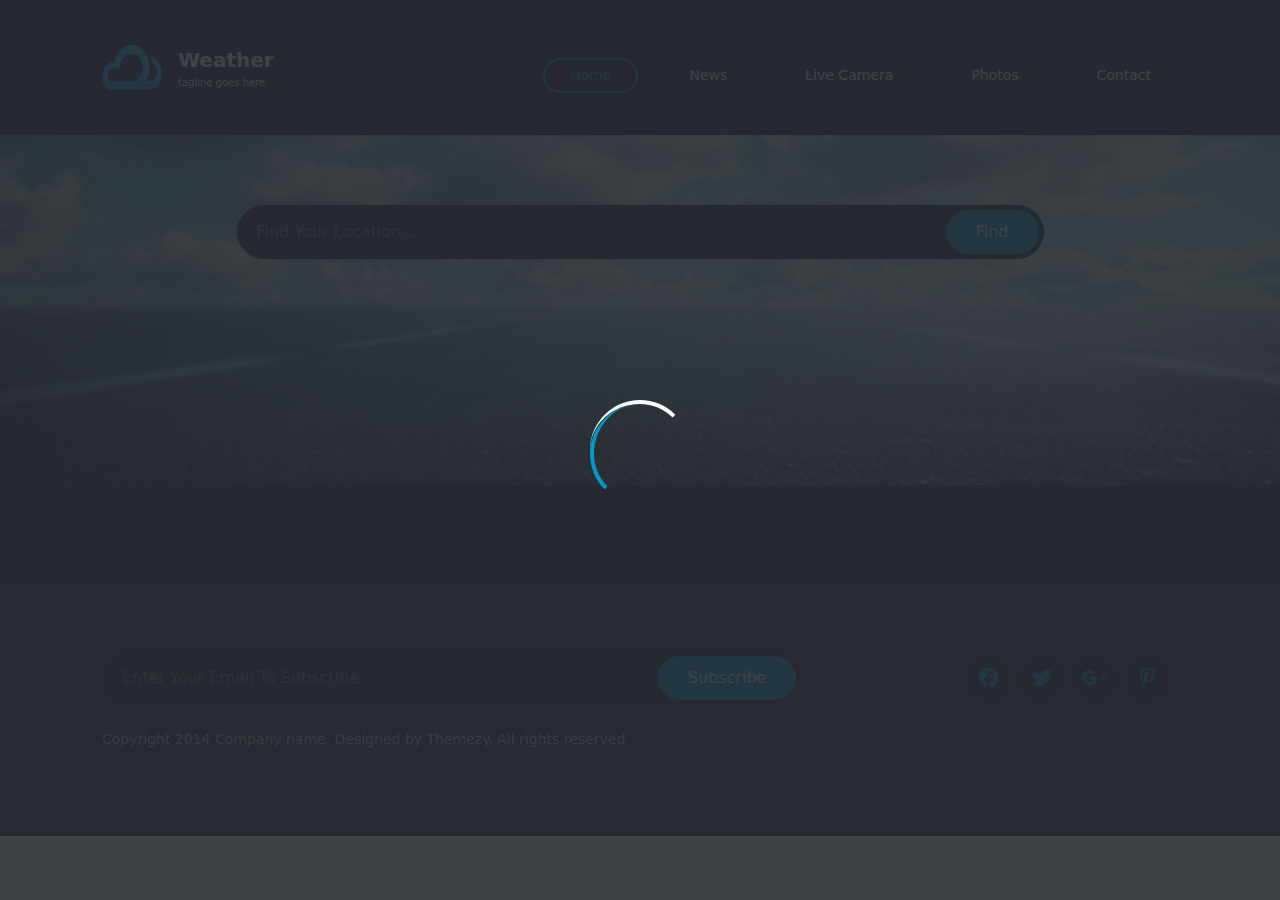
<file: index.html>
<!DOCTYPE html>
<html lang="en">
  <head>
    <meta charset="UTF-8" />
    <meta name="viewport" content="width=device-width, initial-scale=1.0" />
    <title>WeatherVerse</title>
    <link rel="shortcut icon" href="./Images/Weather.ico" type="image/x-icon" />

    <!-- ========== Start Font Awesome ========== -->
    <link rel="stylesheet" href="./CSS/all.min.css" />
    <!-- ========== End Font Awesome ========== -->

    <!-- ========== Start BootStrap CSS ========== -->
    <link rel="stylesheet" href="./CSS/bootstrap.min.css" />
    <!-- ========== End BootStrap CSS ========== -->

    <!-- ========== Start Main Css ========== -->
    <link rel="stylesheet" href="./CSS/main.css" />
    <!-- ========== End Main Css ========== -->
  </head>
  <body>
    <nav class="navbar navbar-expand-lg">
      <div class="container">
        <div class="navbar-brand d-flex gap-3 text-white" href="#">
          <img src="./Images/logo@2x.png" alt="logo Weather" />
          <a>
            <p class="m-0 fw-700">Weather</p>
            <p class="m-0 fw-300">tagline goes here</p>
          </a>
        </div>
        <button
          class="navbar-toggler"
          type="button"
          data-bs-toggle="collapse"
          data-bs-target="#navbarSupportedContent"
          aria-controls="navbarSupportedContent"
          aria-expanded="false"
          aria-label="Toggle navigation"
        >
          <i class="fa-solid fa-bars"></i>
        </button>
        <div class="collapse navbar-collapse" id="navbarSupportedContent">
          <ul
            class="navbar-nav d-flex gap-4 pt-3 mt-lg-0 ms-auto mb-2 mb-lg-0 text-capitalize text-color"
          >
            <li class="nav-item">
              <a class="nav-link current" href="#">home</a>
            </li>
            <li class="nav-item">
              <a class="nav-link" href="#">news</a>
            </li>
            <li class="nav-item">
              <a class="nav-link" href="#">live camera</a>
            </li>
            <li class="nav-item">
              <a class="nav-link" href="#">Photos</a>
            </li>
            <li class="nav-item">
              <a class="nav-link" id="contactPage" href="./contact.html">contact</a>
            </li>
          </ul>
        </div>
      </div>
    </nav>

    <main>
      <!-- ========== Start Landing Search ========== -->

      <section class="landing-search">
        <div class="container">
          <form class="find-location w-75 m-auto">
            <input
              type="text"
              placeholder="Find Your Location..."
              id="search"
            />
            <input type="button" value="Find" id="submit" />
          </form>
        </div>
      </section>

      <!-- ========== End Landing Search ========== -->

      <!-- ========== Start Weather Card Info ========== -->
      <section class="weather-info py-5 bg-color">
        <div class="container">
          <div class="weather-current-info mb-4">
            <div class="Card-Info" id="rowCurrentData"></div>
          </div>

          <!-- More Cards -->
          <div class="row">
            <div class="col-12">
              <div class="weather-card-info" id="weekData">
                <div class="card-info"></div>

                <!-- Repeat for other cards -->
              </div>
            </div>
          </div>
        </div>
      </section>
      <!-- ========== End Weather Card Info  ========== -->
    </main>

    <!-- ========== Start Footer ========== -->

    <footer>
      <div class="container">
        <div
          class="footer-media mb-4 d-flex flex-wrap align-items-center justify-content-between"
        >
          <form class="find-location mb-4 mb-lg-0">
            <input
              type="text"
              placeholder="Enter Your Email To Subscribe"
              id="email"
            />
            <input type="button" value="Subscribe" id="subscribe" />
          </form>
          <ul
            class="links list-unstyled m-0 px-2 d-flex align-items-center gap-2"
          >
            <li>
              <a href="#"> <i class="fa-brands fa-facebook"></i> </a>
            </li>
            <li>
              <a href="#"> <i class="fa-brands fa-twitter"></i> </a>
            </li>
            <li>
              <a href="#"> <i class="fa-brands fa-google-plus-g"></i> </a>
            </li>
            <li>
              <a href="#"> <i class="fa-brands fa-pinterest-p"></i> </a>
            </li>
          </ul>
        </div>
        <p class="copy-right text-color">
          Copyright 2014 Company name. Designed by Themezy. All rights reserved
        </p>
      </div>
    </footer>

    <div class="loading d-none">
      <span class="loader"></span>
    </div>

    <!-- ========== End Footer ========== -->

    <!-- ========== Start Bootstrap js ========== -->
    <script src="./JS/bootstrap.bundle.min.js"></script>
    <!-- ========== End Bootstrap js ========== -->

    <!-- ========== Start Main Js ========== -->
    <script src="./JS/index.js"></script>
    <!-- ========== End Main Js ========== -->
  </body>
</html>
</file>
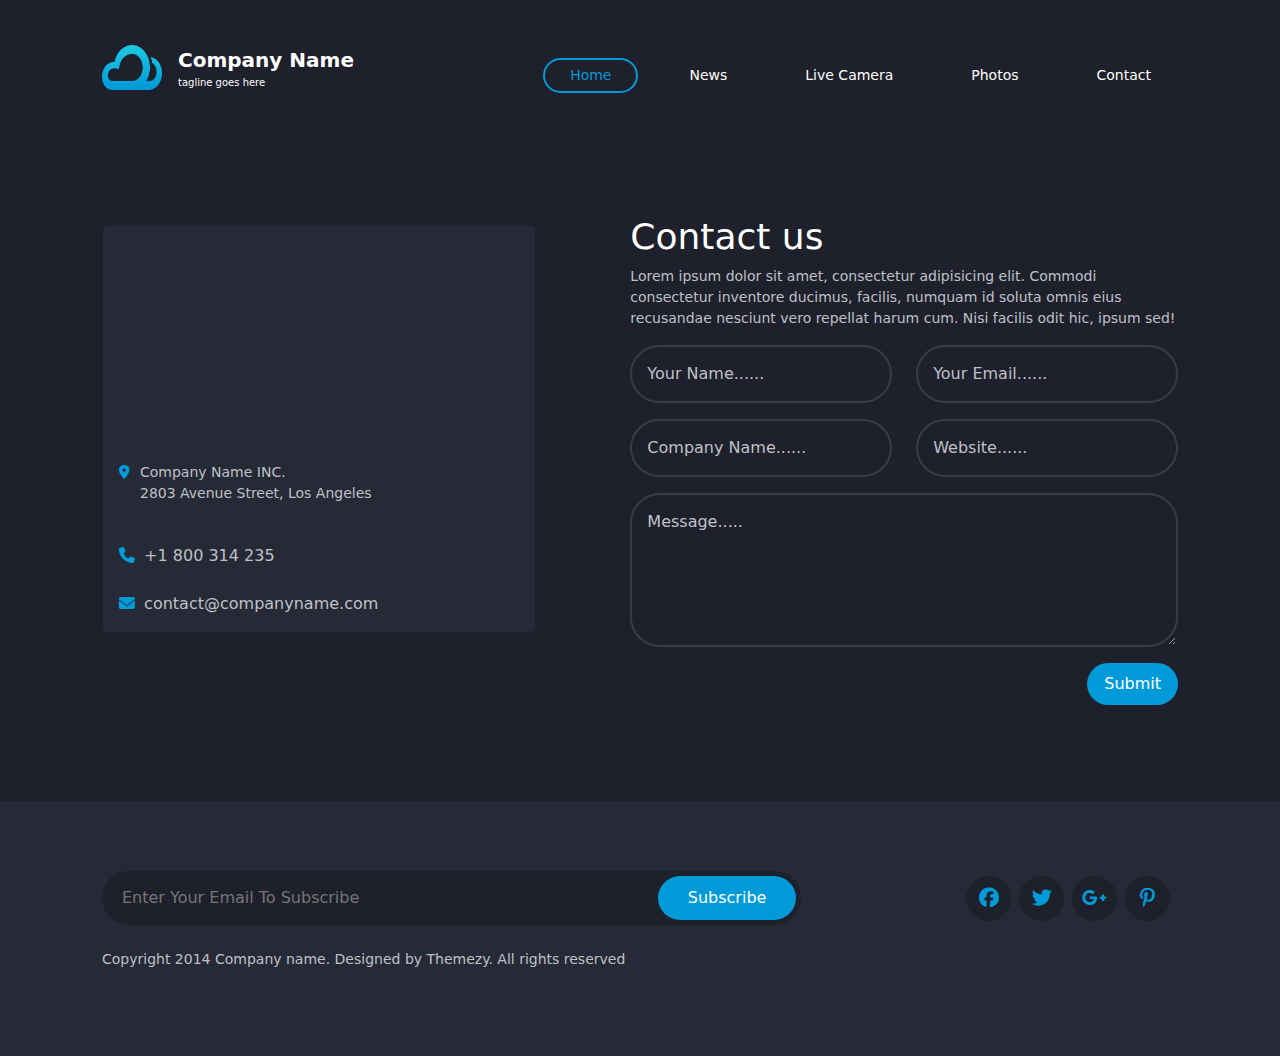
<file: contact.html>
<!DOCTYPE html>
<html lang="en">
  <head>
    <meta charset="UTF-8" />
    <meta name="viewport" content="width=device-width, initial-scale=1.0" />
    <title>WeatherVerse</title>
    <link rel="shortcut icon" href="./Images/Weather.ico" type="image/x-icon" />

    <!-- ========== Start Font Awesome ========== -->
    <link rel="stylesheet" href="./CSS/all.min.css" />
    <!-- ========== End Font Awesome ========== -->

    <!-- ========== Start BootStrap CSS ========== -->
    <link rel="stylesheet" href="./CSS/bootstrap.min.css" />
    <!-- ========== End BootStrap CSS ========== -->

    <!-- ========== Start Main Css ========== -->
    <link rel="stylesheet" href="./CSS/main.css" />
    <!-- ========== End Main Css ========== -->
  </head>
  <body>
    <nav class="navbar navbar-expand-lg">
      <div class="container">
        <div class="navbar-brand d-flex gap-3 text-white" href="#">
          <img src="./Images/logo@2x.png" alt="logo Weather" />
          <a>
            <p class="m-0 fw-700">Company Name</p>
            <p class="m-0 fw-300">tagline goes here</p>
          </a>
        </div>
        <button
          class="navbar-toggler"
          type="button"
          data-bs-toggle="collapse"
          data-bs-target="#navbarSupportedContent"
          aria-controls="navbarSupportedContent"
          aria-expanded="false"
          aria-label="Toggle navigation"
        >
          <i class="fa-solid fa-bars"></i>
        </button>
        <div class="collapse navbar-collapse" id="navbarSupportedContent">
          <ul
            class="navbar-nav d-flex gap-4 pt-3 mt-lg-0 ms-auto mb-2 mb-lg-0 text-capitalize text-color"
          >
            <li class="nav-item">
              <a class="nav-link current" href="./index.html">home</a>
            </li>
            <li class="nav-item">
              <a class="nav-link" href="#">news</a>
            </li>
            <li class="nav-item">
              <a class="nav-link" href="#">live camera</a>
            </li>
            <li class="nav-item">
              <a class="nav-link" href="#">Photos</a>
            </li>
            <li class="nav-item">
              <a class="nav-link" href="#">contact</a>
            </li>
          </ul>
        </div>
      </div>
    </nav>

    <main>
      <section class="contact bg-color">
        <div class="container">
          <div class="contact-content">
            <div class="row">
              <div class="col-md-5">
                <div class="contact-details mb-3 mb-lg-0">
                  <div class="card">
                    <div style="height: 220px" class="me-5"></div>
                    <div class="card-body">
                      <div class="card-title">
                        <i class="fa-solid fa-location-dot"></i>
                        <p class="">
                          Company Name INC. <br />
                          2803 Avenue Street, Los Angeles
                        </p>
                      </div>
                    </div>
                    <div class="cart-footer">
                      <ul class="list-unstyled d-flex flex-wrap px-3 gap-4">
                        <li>
                          <i class="fa-solid fa-phone me-1"></i>
                          <a href="">+1 800 314 235</a>
                        </li>
                        <li>
                          <i class="fa-solid fa-envelope me-1"></i>
                          <a href="">contact@companyname.com</a>
                        </li>
                      </ul>
                    </div>
                  </div>
                </div>
              </div>
              <div class="col-md-7">
                <div class="form-details">
                  <div class="title">
                    <h2>Contact us</h2>
                    <p>
                      Lorem ipsum dolor sit amet, consectetur adipisicing elit.
                      Commodi consectetur inventore ducimus, facilis, numquam id
                      soluta omnis eius recusandae nesciunt vero repellat harum
                      cum. Nisi facilis odit hic, ipsum sed!
                    </p>
                  </div>
                  <form class="">
                    <div class="row">
                      <div class="col-md-6">
                        <div class="mb-3">
                          <input
                            type="text"
                            class="form-control"
                            id="EmailInput"
                            placeholder="Your Name......"
                          />
                        </div>
                      </div>
                      <div class="col-md-6">
                        <div class="mb-3">
                          <input
                            type="email"
                            class="form-control"
                            id="EmailInput"
                            placeholder="Your Email......"
                          />
                        </div>
                      </div>
                      <div class="col-md-6">
                        <div class="mb-3">
                          <input
                            type="text"
                            class="form-control"
                            id="EmailInput"
                            placeholder="Company Name......"
                          />
                        </div>
                      </div>
                      <div class="col-md-6">
                        <div class="mb-3">
                          <input
                            type="url"
                            class="form-control"
                            id="EmailInput"
                            placeholder="Website......"
                          />
                        </div>
                      </div>
                      <div class="col-md-12">
                        <div class="mb-3">
                          <textarea
                            class="form-control"
                            id="textAreaInput"
                            rows="5"
                            placeholder="Message....."
                          ></textarea>
                        </div>
                      </div>
                      <div class="button d-flex justify-content-end">
                        <button
                          type="submit"
                          class="btn bg-main-color rounded-pill text-white mb-3 py-2 px-3"
                        >
                          Submit
                        </button>
                      </div>
                    </div>
                  </form>
                </div>
              </div>
            </div>
          </div>
        </div>
      </section>
    </main>

    <footer>
      <div class="container">
        <div
          class="footer-media mb-4 d-flex flex-wrap align-items-center justify-content-between"
        >
          <form class="subscribe mb-4 mb-lg-0">
            <input
              type="text"
              placeholder="Enter Your Email To Subscribe"
              id="email"
            />
            <input type="button" value="Subscribe" id="subscribe" />
          </form>
          <ul
            class="links list-unstyled m-0 px-2 d-flex align-items-center gap-2"
          >
            <li>
              <a href="#"> <i class="fa-brands fa-facebook"></i> </a>
            </li>
            <li>
              <a href="#"> <i class="fa-brands fa-twitter"></i> </a>
            </li>
            <li>
              <a href="#"> <i class="fa-brands fa-google-plus-g"></i> </a>
            </li>
            <li>
              <a href="#"> <i class="fa-brands fa-pinterest-p"></i> </a>
            </li>
          </ul>
        </div>
        <p class="copy-right text-color">
          Copyright 2014 Company name. Designed by Themezy. All rights reserved
        </p>
      </div>
    </footer>

    <!-- ========== End Footer ========== -->

    <!-- ========== Start Bootstrap js ========== -->
    <script src="./JS/bootstrap.bundle.min.js"></script>
    <!-- ========== End Bootstrap js ========== -->

    <!-- ========== Start Main Js ========== -->
    <script src="./JS/index.js"></script>
    <!-- ========== End Main Js ========== -->
  </body>
</html>
</file>
<file: CSS/main.css>
/***** Global Style *****/

:root {
  --main-color: #009ad8;
  --main-bg: #1e202b;
  --secondary-bg: #323544;
  --text-color: #bfc1c8;
}

.bg-main-color {
  background-color: var(--main-color) !important;
}
.main-color {
  color: var(--main-color) !important;
}
.text-color {
  color: var(--text-color) !important;
}
.bg-color {
  background-color: var(--main-bg) !important;
}

.fw-300 {
  font-weight: 300;
}
.fw-500 {
  font-weight: 500;
}
.fw-600 {
  font-weight: 600;
}
.fw-700 {
  font-weight: 700;
}
.fw-800 {
  font-weight: 800;
}
a {
  text-decoration: none;
  color: inherit;
}
/***** End Global Style *****/

/*!  Start Index Html   */

/***** Navbar *****/

nav {
  background-color: var(--main-bg);
  padding-block: 40px !important;
}
nav .navbar-brand img {
  width: 60px;
  display: block;
}
nav .navbar-toggler {
  color: white;
}
nav .navbar-brand a p:last-child {
  font-size: 10px;
}
nav .navbar-nav a {
  font-size: 14px;
  font-weight: 400;
  padding: 5px 25px !important;
  border: 2px solid transparent;
  border-radius: 30px;
  color: #fff;
  -webkit-transition: 0.3s ease;
  transition: 0.3s ease;
}
nav .navbar-nav a.current {
  border-color: #009ad8;
  color: #009ad8;
}
.nav-link:focus,
.nav-link:hover {
  border-color: #009ad8;
  color: #009ad8;
}
/***** End Navbar *****/

/***** Landing Search *****/
.landing-search {
  background-image: url(../Images/weather3.jpg);
  background-size: cover;
  background-position: 50% 80%;
  position: relative;
  padding: 70px 0;
  min-height: 350px;
}
.landing-search .find-location {
  position: relative;
  margin-bottom: 70px;
}
.landing-search input[type="text"] {
  width: 100%;
  padding: 15px 50px 15px 20px !important;
  background: #1e202b;
  color: white;
  border-radius: 1.875rem;
  outline: none;
  border: none;
}
.landing-search input[type="button"] {
  position: absolute;
  top: 5px;
  right: 5px;
  bottom: 5px;
  padding: 0 40px;
  border: none;
  background: #009ad8;
  padding: 10px 30px !important;
  border-radius: 30px;
  color: white;
}
/***** End Landing Search *****/

/***** Weather Section *****/

.weather-info .container {
  margin-top: -190px;
}
.weather-current-info .card {
  background-color: var(--secondary-bg);
  color: white;
  border-radius: 15px;
}
.weather-current-info .card-body h4 {
  font-size: 90px;
  font-weight: 700;
}
.weather-current-info .card-body img {
  width: 130px;
}
.weather-current-info .card-body i {
  font-size: 26px;
}
/* ////////////////////// */
.weather-card-info {
  display: flex;
  gap: 15px;
  overflow: scroll;
  padding-bottom: 12px;
}
.weather-card-info::-webkit-scrollbar {
  width: 8px;
}
.weather-card-info::-webkit-scrollbar-track {
  background: #f1f1f1;
}
.weather-card-info::-webkit-scrollbar-thumb {
  background: var(--main-color);
  border-radius: 10px;
}
.weather-card-info .card-info:nth-child(odd) {
  background-color: var(--secondary-bg);
}
.weather-card-info .card-info:nth-child(even) {
  background-color: #262936;
}
.weather-card-info .card-info .card {
  color: white;
  background-color: transparent;
  border-radius: 15px;
  padding: 40px 60px;
  width: 250px;
}
.weather-card-info .card-body {
  padding: 0;
}
/***** End Weather Section *****/

/***** Footer *****/
footer {
  padding: 70px 0;
  background-color: #262936;
}
footer form {
  position: relative;
}
footer form {
  width: 65%;
}
footer input[type="text"] {
  width: 100%;
  padding: 15px 50px 15px 20px !important;
  background: #1e202b;
  color: white;
  border-radius: 1.875rem;
  outline: none;
  border: none;
}
footer input[type="button"] {
  position: absolute;
  top: 5px;
  right: 5px;
  bottom: 5px;
  padding: 0 40px;
  border: none;
  background: #009ad8;
  padding: 10px 30px !important;
  border-radius: 30px;
  color: white;
}
footer .links a {
  width: 45px;
  height: 45px;
  border-radius: 50%;
  background-color: var(--main-bg);
  display: flex;
  justify-content: center;
  align-items: center;
  color: var(--main-color);
  font-size: 20px;
  transition: all 0.4s;
}
footer .links a:hover {
  color: var(--main-bg);
  background-color: var(--main-color);
}
footer p {
  font-size: 14px;
}

/***** End Footer *****/
/*!  End Index Html   */

/*!  Start Contact Html   */
.contact {
  padding: 80px 0;
}
.contact .contact-details .card {
  background-color: #262936;
  color: var(--text-color);
  margin-top: 10px;
}
.contact .contact-details .card i {
  color: var(--main-color);
}
.contact .contact-details .card-title {
  font-size: 14px;
  font-weight: 300;
  display: flex;
  align-items: baseline;
  gap: 10px;
}

.contact .form-details {
  padding-left: 70px;
}
.contact .form-details .title h2 {
  font-size: 36px;
  font-weight: 300;
  color: #fff;
}
.contact .form-details .title p {
  font-size: 14px;
  font-weight: 300;
  color: var(--text-color);
}
.contact .form-details form input {
  padding: 15px;
  margin-bottom: 10px;
  color: #fff;
  border: 2px solid #393c48;
  background: transparent;
  border-radius: 30px;
}
.contact .form-details form input::placeholder,
.contact .form-details form textarea::placeholder {
  color: var(--text-color);
}
.contact .form-details form input:hover,
.contact .form-details form textarea:hover,
.contact .form-details form input:focus,
.contact .form-details form textarea:focus {
  border: 2px solid var(--main-color);
}
.contact .form-details form textarea {
  padding: 15px;
  border: 2px solid #393c48;
  background: transparent;
  border-radius: 30px;
}

/*!  End Contact Html   */

/****** Media Query ****/

@media (min-width: 1200px) {
  .container {
    width: 1100px;
    margin: auto;
  }
}

@media (min-width: 992px) {
}
@media (max-width: 768px) {
  footer form {
    width: 100%;
  }
  .weather-current-info .card-body h4 {
    font-size: calc(3rem + 8vw);
  }

  .contact .form-details {
    padding: 0;
  }
}

/*? Loading Animation */

.loading {
  position: fixed;
  z-index: 9999;
  inset: 0;
  background-color: #272b30e3;
  display: flex;
  justify-content: center;
  align-items: center;
}
.loader {
  width: 100px;
  height: 100px;
  border-radius: 50%;
  display: inline-block;
  border-top: 4px solid #fff;
  border-right: 4px solid transparent;
  box-sizing: border-box;
  animation: rotation 1s linear infinite;
  position: relative;
}
.loader::after {
  content: "";
  box-sizing: border-box;
  position: absolute;
  left: 0;
  top: 0;
  width: 100px;
  height: 100px;
  border-radius: 50%;
  border-left: 4px solid #09c;
  border-bottom: 4px solid transparent;
  animation: rotation 0.5s linear infinite reverse;
}
@keyframes rotation {
  0% {
    transform: rotate(0deg);
  }
  100% {
    transform: rotate(360deg);
  }
}
</file>
